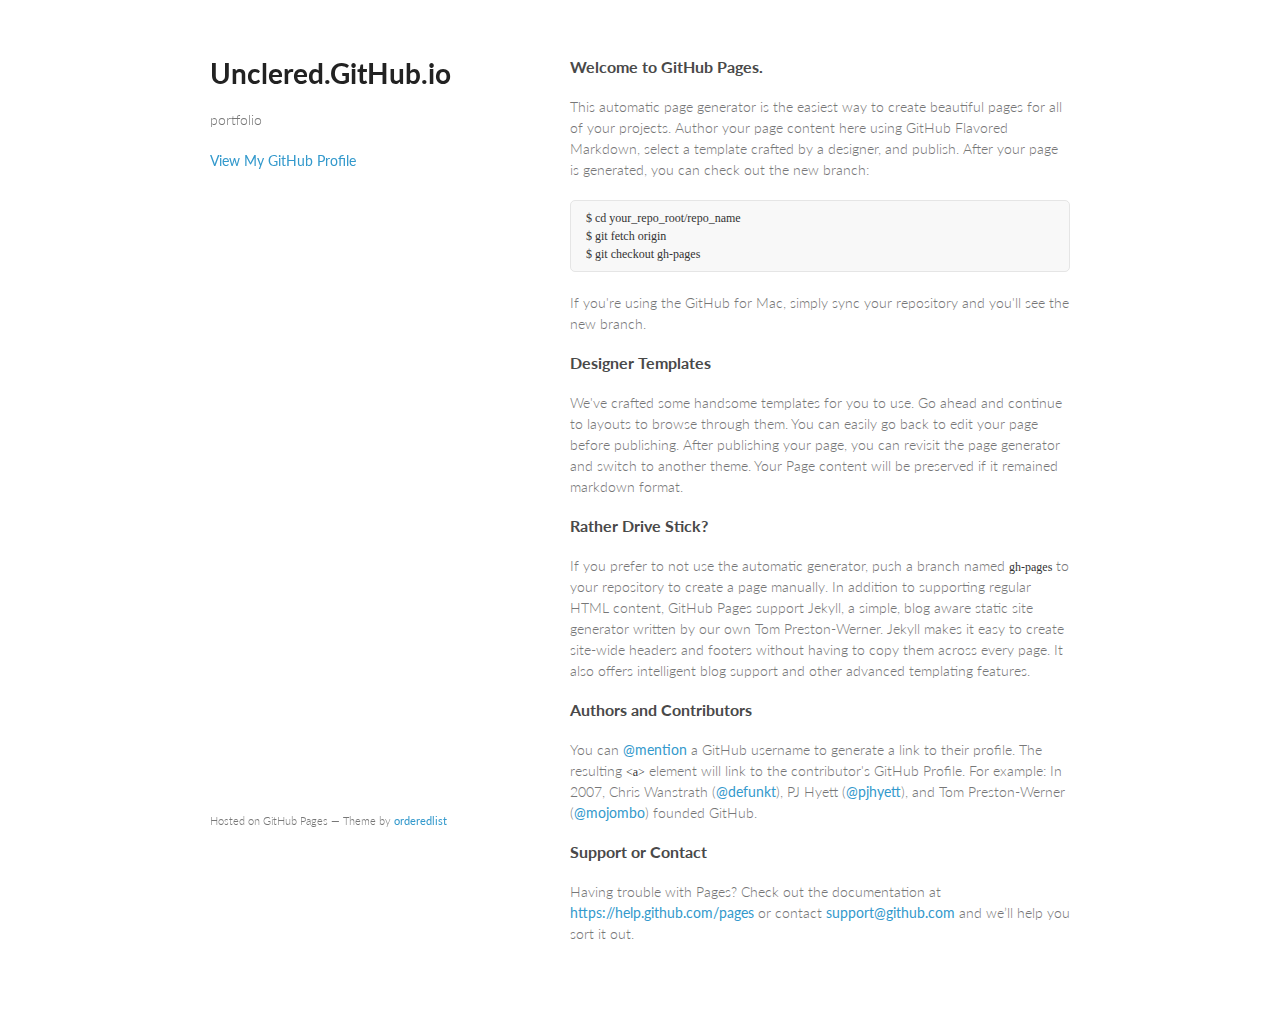
<file: index.html>
<!doctype html>
<html>
  <head>
    <meta charset="utf-8">
    <meta http-equiv="X-UA-Compatible" content="chrome=1">
    <title>Unclered.GitHub.io by unclered</title>

    <link rel="stylesheet" href="stylesheets/styles.css">
    <link rel="stylesheet" href="stylesheets/pygment_trac.css">
    <meta name="viewport" content="width=device-width, initial-scale=1, user-scalable=no">
    <!--[if lt IE 9]>
    <script src="//html5shiv.googlecode.com/svn/trunk/html5.js"></script>
    <![endif]-->
  </head>
  <body>
    <div class="wrapper">
      <header>
        <h1>Unclered.GitHub.io</h1>
        <p>portfolio</p>


        <p class="view"><a href="https://github.com/unclered">View My GitHub Profile</a></p>

      </header>
      <section>
        <h3>
<a id="welcome-to-github-pages" class="anchor" href="#welcome-to-github-pages" aria-hidden="true"><span class="octicon octicon-link"></span></a>Welcome to GitHub Pages.</h3>

<p>This automatic page generator is the easiest way to create beautiful pages for all of your projects. Author your page content here using GitHub Flavored Markdown, select a template crafted by a designer, and publish. After your page is generated, you can check out the new branch:</p>

<pre><code>$ cd your_repo_root/repo_name
$ git fetch origin
$ git checkout gh-pages
</code></pre>

<p>If you're using the GitHub for Mac, simply sync your repository and you'll see the new branch.</p>

<h3>
<a id="designer-templates" class="anchor" href="#designer-templates" aria-hidden="true"><span class="octicon octicon-link"></span></a>Designer Templates</h3>

<p>We've crafted some handsome templates for you to use. Go ahead and continue to layouts to browse through them. You can easily go back to edit your page before publishing. After publishing your page, you can revisit the page generator and switch to another theme. Your Page content will be preserved if it remained markdown format.</p>

<h3>
<a id="rather-drive-stick" class="anchor" href="#rather-drive-stick" aria-hidden="true"><span class="octicon octicon-link"></span></a>Rather Drive Stick?</h3>

<p>If you prefer to not use the automatic generator, push a branch named <code>gh-pages</code> to your repository to create a page manually. In addition to supporting regular HTML content, GitHub Pages support Jekyll, a simple, blog aware static site generator written by our own Tom Preston-Werner. Jekyll makes it easy to create site-wide headers and footers without having to copy them across every page. It also offers intelligent blog support and other advanced templating features.</p>

<h3>
<a id="authors-and-contributors" class="anchor" href="#authors-and-contributors" aria-hidden="true"><span class="octicon octicon-link"></span></a>Authors and Contributors</h3>

<p>You can <a href="https://github.com/blog/821" class="user-mention">@mention</a> a GitHub username to generate a link to their profile. The resulting <code>&lt;a&gt;</code> element will link to the contributor's GitHub Profile. For example: In 2007, Chris Wanstrath (<a href="https://github.com/defunkt" class="user-mention">@defunkt</a>), PJ Hyett (<a href="https://github.com/pjhyett" class="user-mention">@pjhyett</a>), and Tom Preston-Werner (<a href="https://github.com/mojombo" class="user-mention">@mojombo</a>) founded GitHub.</p>

<h3>
<a id="support-or-contact" class="anchor" href="#support-or-contact" aria-hidden="true"><span class="octicon octicon-link"></span></a>Support or Contact</h3>

<p>Having trouble with Pages? Check out the documentation at <a href="https://help.github.com/pages">https://help.github.com/pages</a> or contact <a href="mailto:support@github.com">support@github.com</a> and we’ll help you sort it out.</p>
      </section>
      <footer>
        <p><small>Hosted on GitHub Pages &mdash; Theme by <a href="https://github.com/orderedlist">orderedlist</a></small></p>
      </footer>
    </div>
    <script src="javascripts/scale.fix.js"></script>
    
  </body>
</html>
</file>
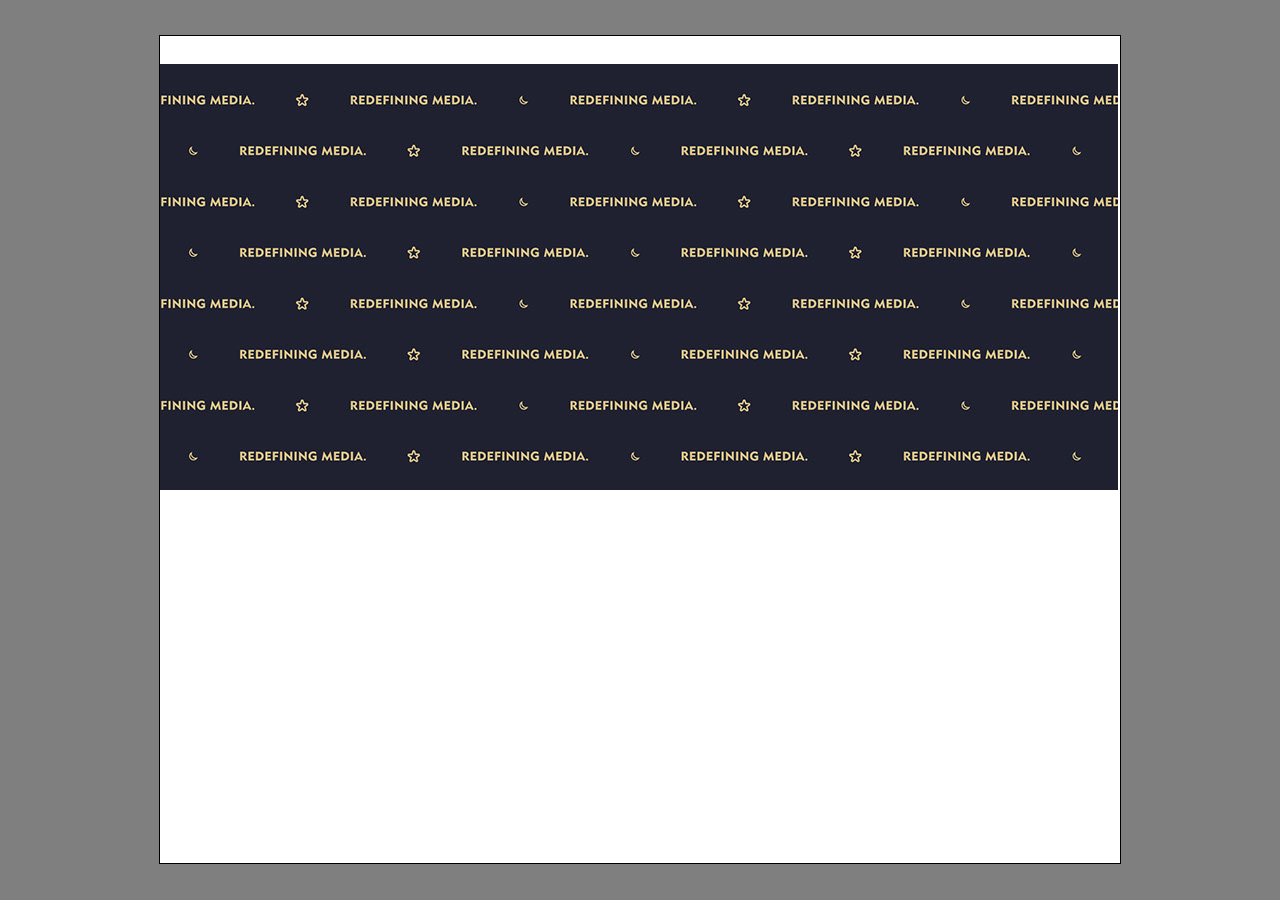
<file: github/index.html>
<!DOCTYPE html>
<html class="html">
 <head>

  <meta http-equiv="Content-type" content="text/html;charset=UTF-8"/>
  <meta name="generator" content="7.0.314.244"/>
  <title>首頁</title>
  <!-- CSS -->
  <link rel="stylesheet" type="text/css" href="css/site_global.css?417434784"/>
  <link rel="stylesheet" type="text/css" href="css/index.css?369085641" id="pagesheet"/>
  <!-- Other scripts -->
  <script type="text/javascript">
   document.documentElement.className += ' js';
</script>
   </head>
 <body>

  <div class="clearfix" id="page"><!-- column -->
   <div class="clip_frame colelem" id="u74"><!-- image -->
    <img class="block" id="u74_img" src="images/backdrop1.jpg" alt="" width="958" height="426"/>
   </div>
   <div class="verticalspacer"></div>
  </div>
  <!-- JS includes -->
  <script type="text/javascript">
   if (document.location.protocol != 'https:') document.write('\x3Cscript src="http://musecdn.businesscatalyst.com/scripts/4.0/jquery-1.8.3.min.js" type="text/javascript">\x3C/script>');
</script>
  <script type="text/javascript">
   window.jQuery || document.write('\x3Cscript src="scripts/jquery-1.8.3.min.js" type="text/javascript">\x3C/script>');
</script>
  <script src="scripts/museutils.js?3865766194" type="text/javascript"></script>
  <script src="scripts/jquery.watch.js?4068933136" type="text/javascript"></script>
  <!-- Other scripts -->
  <script type="text/javascript">
   $(document).ready(function() { try {
Muse.Utils.transformMarkupToFixBrowserProblemsPreInit();/* body */
Muse.Utils.prepHyperlinks(true);/* body */
Muse.Utils.fullPage('#page');/* 100% height page */
Muse.Utils.showWidgetsWhenReady();/* body */
Muse.Utils.transformMarkupToFixBrowserProblems();/* body */
} catch(e) { Muse.Assert.fail('Error calling selector function:' + e); }});
</script>
   </body>
</html>
</file>
<file: stylesheets/styles.css>
@import url(https://fonts.googleapis.com/css?family=Lato:300italic,700italic,300,700);

body {
  padding:50px;
  font:14px/1.5 Lato, "Helvetica Neue", Helvetica, Arial, sans-serif;
  color:#777;
  font-weight:300;
}

h1, h2, h3, h4, h5, h6 {
  color:#222;
  margin:0 0 20px;
}

p, ul, ol, table, pre, dl {
  margin:0 0 20px;
}

h1, h2, h3 {
  line-height:1.1;
}

h1 {
  font-size:28px;
}

h2 {
  color:#393939;
}

h3, h4, h5, h6 {
  color:#494949;
}

a {
  color:#39c;
  font-weight:400;
  text-decoration:none;
}

a small {
  font-size:11px;
  color:#777;
  margin-top:-0.6em;
  display:block;
}

.wrapper {
  width:860px;
  margin:0 auto;
}

blockquote {
  border-left:1px solid #e5e5e5;
  margin:0;
  padding:0 0 0 20px;
  font-style:italic;
}

code, pre {
  font-family:Monaco, Bitstream Vera Sans Mono, Lucida Console, Terminal;
  color:#333;
  font-size:12px;
}

pre {
  padding:8px 15px;
  background: #f8f8f8;  
  border-radius:5px;
  border:1px solid #e5e5e5;
  overflow-x: auto;
}

table {
  width:100%;
  border-collapse:collapse;
}

th, td {
  text-align:left;
  padding:5px 10px;
  border-bottom:1px solid #e5e5e5;
}

dt {
  color:#444;
  font-weight:700;
}

th {
  color:#444;
}

img {
  max-width:100%;
}

header {
  width:270px;
  float:left;
  position:fixed;
}

header ul {
  list-style:none;
  height:40px;
  
  padding:0;
  
  background: #eee;
  background: -moz-linear-gradient(top, #f8f8f8 0%, #dddddd 100%);
  background: -webkit-gradient(linear, left top, left bottom, color-stop(0%,#f8f8f8), color-stop(100%,#dddddd));
  background: -webkit-linear-gradient(top, #f8f8f8 0%,#dddddd 100%);
  background: -o-linear-gradient(top, #f8f8f8 0%,#dddddd 100%);
  background: -ms-linear-gradient(top, #f8f8f8 0%,#dddddd 100%);
  background: linear-gradient(top, #f8f8f8 0%,#dddddd 100%);
  
  border-radius:5px;
  border:1px solid #d2d2d2;
  box-shadow:inset #fff 0 1px 0, inset rgba(0,0,0,0.03) 0 -1px 0;
  width:270px;
}

header li {
  width:89px;
  float:left;
  border-right:1px solid #d2d2d2;
  height:40px;
}

header ul a {
  line-height:1;
  font-size:11px;
  color:#999;
  display:block;
  text-align:center;
  padding-top:6px;
  height:40px;
}

strong {
  color:#222;
  font-weight:700;
}

header ul li + li {
  width:88px;
  border-left:1px solid #fff;
}

header ul li + li + li {
  border-right:none;
  width:89px;
}

header ul a strong {
  font-size:14px;
  display:block;
  color:#222;
}

section {
  width:500px;
  float:right;
  padding-bottom:50px;
}

small {
  font-size:11px;
}

hr {
  border:0;
  background:#e5e5e5;
  height:1px;
  margin:0 0 20px;
}

footer {
  width:270px;
  float:left;
  position:fixed;
  bottom:50px;
}

@media print, screen and (max-width: 960px) {
  
  div.wrapper {
    width:auto;
    margin:0;
  }
  
  header, section, footer {
    float:none;
    position:static;
    width:auto;
  }
  
  header {
    padding-right:320px;
  }
  
  section {
    border:1px solid #e5e5e5;
    border-width:1px 0;
    padding:20px 0;
    margin:0 0 20px;
  }
  
  header a small {
    display:inline;
  }
  
  header ul {
    position:absolute;
    right:50px;
    top:52px;
  }
}

@media print, screen and (max-width: 720px) {
  body {
    word-wrap:break-word;
  }
  
  header {
    padding:0;
  }
  
  header ul, header p.view {
    position:static;
  }
  
  pre, code {
    word-wrap:normal;
  }
}

@media print, screen and (max-width: 480px) {
  body {
    padding:15px;
  }
  
  header ul {
    display:none;
  }
}

@media print {
  body {
    padding:0.4in;
    font-size:12pt;
    color:#444;
  }
}
</file>
<file: stylesheets/pygment_trac.css>
.highlight  { background: #ffffff; }
.highlight .c { color: #999988; font-style: italic } /* Comment */
.highlight .err { color: #a61717; background-color: #e3d2d2 } /* Error */
.highlight .k { font-weight: bold } /* Keyword */
.highlight .o { font-weight: bold } /* Operator */
.highlight .cm { color: #999988; font-style: italic } /* Comment.Multiline */
.highlight .cp { color: #999999; font-weight: bold } /* Comment.Preproc */
.highlight .c1 { color: #999988; font-style: italic } /* Comment.Single */
.highlight .cs { color: #999999; font-weight: bold; font-style: italic } /* Comment.Special */
.highlight .gd { color: #000000; background-color: #ffdddd } /* Generic.Deleted */
.highlight .gd .x { color: #000000; background-color: #ffaaaa } /* Generic.Deleted.Specific */
.highlight .ge { font-style: italic } /* Generic.Emph */
.highlight .gr { color: #aa0000 } /* Generic.Error */
.highlight .gh { color: #999999 } /* Generic.Heading */
.highlight .gi { color: #000000; background-color: #ddffdd } /* Generic.Inserted */
.highlight .gi .x { color: #000000; background-color: #aaffaa } /* Generic.Inserted.Specific */
.highlight .go { color: #888888 } /* Generic.Output */
.highlight .gp { color: #555555 } /* Generic.Prompt */
.highlight .gs { font-weight: bold } /* Generic.Strong */
.highlight .gu { color: #800080; font-weight: bold; } /* Generic.Subheading */
.highlight .gt { color: #aa0000 } /* Generic.Traceback */
.highlight .kc { font-weight: bold } /* Keyword.Constant */
.highlight .kd { font-weight: bold } /* Keyword.Declaration */
.highlight .kn { font-weight: bold } /* Keyword.Namespace */
.highlight .kp { font-weight: bold } /* Keyword.Pseudo */
.highlight .kr { font-weight: bold } /* Keyword.Reserved */
.highlight .kt { color: #445588; font-weight: bold } /* Keyword.Type */
.highlight .m { color: #009999 } /* Literal.Number */
.highlight .s { color: #d14 } /* Literal.String */
.highlight .na { color: #008080 } /* Name.Attribute */
.highlight .nb { color: #0086B3 } /* Name.Builtin */
.highlight .nc { color: #445588; font-weight: bold } /* Name.Class */
.highlight .no { color: #008080 } /* Name.Constant */
.highlight .ni { color: #800080 } /* Name.Entity */
.highlight .ne { color: #990000; font-weight: bold } /* Name.Exception */
.highlight .nf { color: #990000; font-weight: bold } /* Name.Function */
.highlight .nn { color: #555555 } /* Name.Namespace */
.highlight .nt { color: #000080 } /* Name.Tag */
.highlight .nv { color: #008080 } /* Name.Variable */
.highlight .ow { font-weight: bold } /* Operator.Word */
.highlight .w { color: #bbbbbb } /* Text.Whitespace */
.highlight .mf { color: #009999 } /* Literal.Number.Float */
.highlight .mh { color: #009999 } /* Literal.Number.Hex */
.highlight .mi { color: #009999 } /* Literal.Number.Integer */
.highlight .mo { color: #009999 } /* Literal.Number.Oct */
.highlight .sb { color: #d14 } /* Literal.String.Backtick */
.highlight .sc { color: #d14 } /* Literal.String.Char */
.highlight .sd { color: #d14 } /* Literal.String.Doc */
.highlight .s2 { color: #d14 } /* Literal.String.Double */
.highlight .se { color: #d14 } /* Literal.String.Escape */
.highlight .sh { color: #d14 } /* Literal.String.Heredoc */
.highlight .si { color: #d14 } /* Literal.String.Interpol */
.highlight .sx { color: #d14 } /* Literal.String.Other */
.highlight .sr { color: #009926 } /* Literal.String.Regex */
.highlight .s1 { color: #d14 } /* Literal.String.Single */
.highlight .ss { color: #990073 } /* Literal.String.Symbol */
.highlight .bp { color: #999999 } /* Name.Builtin.Pseudo */
.highlight .vc { color: #008080 } /* Name.Variable.Class */
.highlight .vg { color: #008080 } /* Name.Variable.Global */
.highlight .vi { color: #008080 } /* Name.Variable.Instance */
.highlight .il { color: #009999 } /* Literal.Number.Integer.Long */

.type-csharp .highlight .k { color: #0000FF }
.type-csharp .highlight .kt { color: #0000FF }
.type-csharp .highlight .nf { color: #000000; font-weight: normal }
.type-csharp .highlight .nc { color: #2B91AF }
.type-csharp .highlight .nn { color: #000000 }
.type-csharp .highlight .s { color: #A31515 }
.type-csharp .highlight .sc { color: #A31515 }
</file>
<file: github/css/site_global.css>
html
{
	min-height: 100%;
	min-width: 100%;
	-ms-text-size-adjust: none;
}

body,div,dl,dt,dd,ul,ol,li,h1,h2,h3,h4,h5,h6,pre,code,form,fieldset,legend,input,button,textarea,p,blockquote,th,td,a
{
	margin: 0;
	padding: 0;
	border-width: 0;
	-webkit-transform-origin: left top;
	-ms-transform-origin: left top;
	-o-transform-origin: left top;
	transform-origin: left top;
}

table
{
	border-collapse: collapse;
	border-spacing: 0;
}

fieldset,img
{
	border: 0;
	-webkit-transform-origin: left top;
	-ms-transform-origin: left top;
	-o-transform-origin: left top;
	transform-origin: left top;
}

address,caption,cite,code,dfn,em,strong,th,var,optgroup
{
	font-style: inherit;
	font-weight: inherit;
}

del,ins
{
	text-decoration: none;
}

li
{
	list-style: none;
}

caption,th
{
	text-align: left;
}

h1,h2,h3,h4,h5,h6
{
	font-size: 100%;
	font-weight: inherit;
}

input,button,textarea,select,optgroup,option
{
	font-family: inherit;
	font-size: inherit;
	font-style: inherit;
	font-weight: inherit;
}

body
{
	font-family: Arial, Helvetica Neue, Helvetica, sans-serif;
	text-align: left;
	font-size: 14px;
	line-height: 17px;
	word-wrap: break-word;
	text-rendering: optimizeLegibility;/* kerning, primarily */
}

@media screen and (-webkit-min-device-pixel-ratio:0)
{
	body { text-rendering:auto; }
}

a:link
{
	color: #0000FF;
	text-decoration: underline;
}

a:visited
{
	color: #800080;
	text-decoration: underline;
}

a:hover
{
	color: #0000FF;
	text-decoration: underline;
}

a:active
{
	color: #EE0000;
	text-decoration: underline;
}

a.nontext /* used to override default properties of 'a' tag */
{
	color: black;
	text-decoration: none;
	font-style: normal;
	font-weight: normal;
}

.normal_text
{
	color: #000000;
	font-family: Arial, Helvetica Neue, Helvetica, sans-serif;
	font-size: 14px;
	font-style: normal;
	font-weight: normal;
	letter-spacing: 0px;
	line-height: 17px;
	text-align: left;
	text-decoration: none;
	text-indent: 0px;
	vertical-align: 0px;
	padding: 0px;
}

.TabbedPanelsTab
{
	white-space: nowrap;
}

.MenuBar  .MenuBarView, .MenuBar  .SubMenuView /* Resets for ul and li in menus */
{
	display: block;
	list-style: none;
}

.MenuBar .SubMenu
{
	display: none;
	position: absolute;
}

.NoWrap
{
	white-space: nowrap;
	word-wrap: normal;
}

.rootelem /* the root of the artwork tree */
{
	margin-left: auto;
	margin-right: auto;
}

.colelem /* a child element of a column */
{
	display: inline;
	float: left;
	clear: both;
}

.grpelem /* a child element of a group */
{
	display: inline;
	float: left;
}

.clearfix:after /* force a container to fit around floated items */
{
	content: "\0020";
	visibility: hidden;
	display: block;
	height: 0;
	clear: both;
}

*:first-child+html .clearfix /* IE7 */
{
	zoom: 1;
}

.clip_frame /* used to clip the contents as in the case of an image frame */
{
	overflow: hidden;
}

.inclusion_context /* context for positioning a group of elements that share the same height */
{
	display: table;
	table-layout: fixed;
	width: 0.01px;
}

.inclelem /* element of an inclusion context */
{
	display: table-cell;
	vertical-align: top;
}

.f3s_mid /* 3-slice frame, middle slice */
{
	background-repeat: repeat;
}

.f3s_top,.f3s_bot /* 3-slice frame, top slice */
{
	background-repeat: no-repeat;
}

.f9s_top_left, .f9s_bot_left /* 9-slice frame, left corner slice */
{
	background-repeat: no-repeat;
	background-position: left;
}

.f9s_top_right, .f9s_bot_right /* 9-slice frame, right corner slice */
{
	background-repeat: no-repeat;
	background-position: right;
}

.f9s_top_mid, .f9s_bot_mid /* 9-slice frame, top/bottom horizontal slice */
{
	background-repeat: repeat-x;
	background-position: 0px 0px;
}

.f9s_mid_left /* 9-slice frame, left vertical slice */
{
	background-repeat: repeat-y;
	background-position: left;
}

.f9s_mid_right /* 9-slice frame, right vertical slice */
{
	background-repeat: repeat-y;
	background-position: right;
}

.f9s_center /* 9-slice frame, center slice */
{
	background-repeat: repeat;
	background-position: 0px 0px;
}

.popup_anchor /* anchors an abspos popup */
{
	position: relative;
	width: 0px;
	height: 0px;
}

.popup_element
{
	z-index: 100000;
}

.pointer_cursor
{
	cursor: pointer;
}

span.wrap /* used to force wrap after floated array when nested inside a paragraph */
{
	content: '';
	clear: left;
	display: block;
}

span.actAsInlineDiv /* used to simulate a DIV with inline display when already nested inside a paragraph */
{
	display: inline-block;
}

.position_content,.excludeFromNormalFlow /* used when child content is larger than parent */
{
	float: left;
}

.preload_images /* used to preload images used in non-default states */
{
	position: absolute;
	overflow: hidden;
	left: -9999px;
	top: -9999px;
	height: 1px;
	width: 1px;
}

preload /* used to specifiy the dimension of preload item */
{
	height: 1px;
	width: 1px;
}

.animateStates
{
	-webkit-transition: 0.3s ease-in-out;
	-moz-transition: 0.3s ease-in-out;
	-o-transition: 0.3s ease-in-out;
	transition: 0.3s ease-in-out;
}

input:focus,textarea:focus /* remove default focussed input styling */
{
	outline: none;
}

textarea
{
	resize: none;
	overflow: auto;
}

.fld-prompt /* form placeholders cursor behavior */
{
	pointer-events: none;
}

.wrapped-input /* form inputs & placeholders let div styling show thru */
{
	position: absolute;
	top: 0;
	left: 0;
	background: transparent;
	border: none;
}

.submit-btn /* form submit buttons on top of sibling elements */
{
	z-index: 50000;
}

.anchor_item /* used to specify anchor properties */
{
	width: 22px;
	height: 18px;
}

.MenuBar .SubMenuVisible, .MenuBarVertical .SubMenuVisible, .MenuBar .SubMenu .SubMenuVisible,.popup_element.Active,span.actAsPara,.actAsDiv,a.nonblock.nontext,img.block
{
	display: block;
}

.widget_invisible,.js .invi,.js .se_invi,.js .an_invi /* used to hide the widget before loaded */
{
	visibility: hidden;
}

.no_vert_scroll
{
	overflow-y: hidden;
}

.always_vert_scroll
{
	overflow-y: scroll;
}

.always_horz_scroll
{
	overflow-x: scroll;
}

.popup_element.Inactive,.js .disn,.hidden
{
	display: none;
}

.fullscreen
{
	overflow: hidden;
	left: 0px;
	top: 0px;
	position: fixed;
	height: 100%;
	width: 100%;
	-moz-box-sizing: border-box;
	-webkit-box-sizing: border-box;
	-ms-box-sizing: border-box;
	box-sizing: border-box;
}

.scroll_wrapper
{
	position: absolute;
	overflow: auto;
	left: 0px;
	right: 0px;
	top: 0px;
	bottom: 0px;
	padding-top: 0px;
	padding-bottom: 0px;
	margin-top: 0px;
	margin-bottom: 0px;
}

.MenuBar .MenuItemContainer,.SlideShowContentPanel .fullscreen img
{
	position: relative;
}
</file>
<file: github/css/index.css>
.html
{
	background-color: #7F7F7F;
}

#page
{
	z-index: 1;
	width: 959px;
	min-height: 410px;
	background-image: none;
	border-width: 1px;
	border-style: solid;
	border-color: #000000;
	background-color: #FFFFFF;
	padding-top: 28px;
	padding-right: 1px;
	padding-bottom: 62px;
	margin-left: auto;
	margin-right: auto;
}

#u74
{
	z-index: 2;
	width: 959px;
	position: relative;
}

#u74_img
{
	padding-right: 1px;
}

body
{
	padding-top: 35px;
	padding-bottom: 36px;
}

#page .verticalspacer
{
	clear: both;
}
</file>
